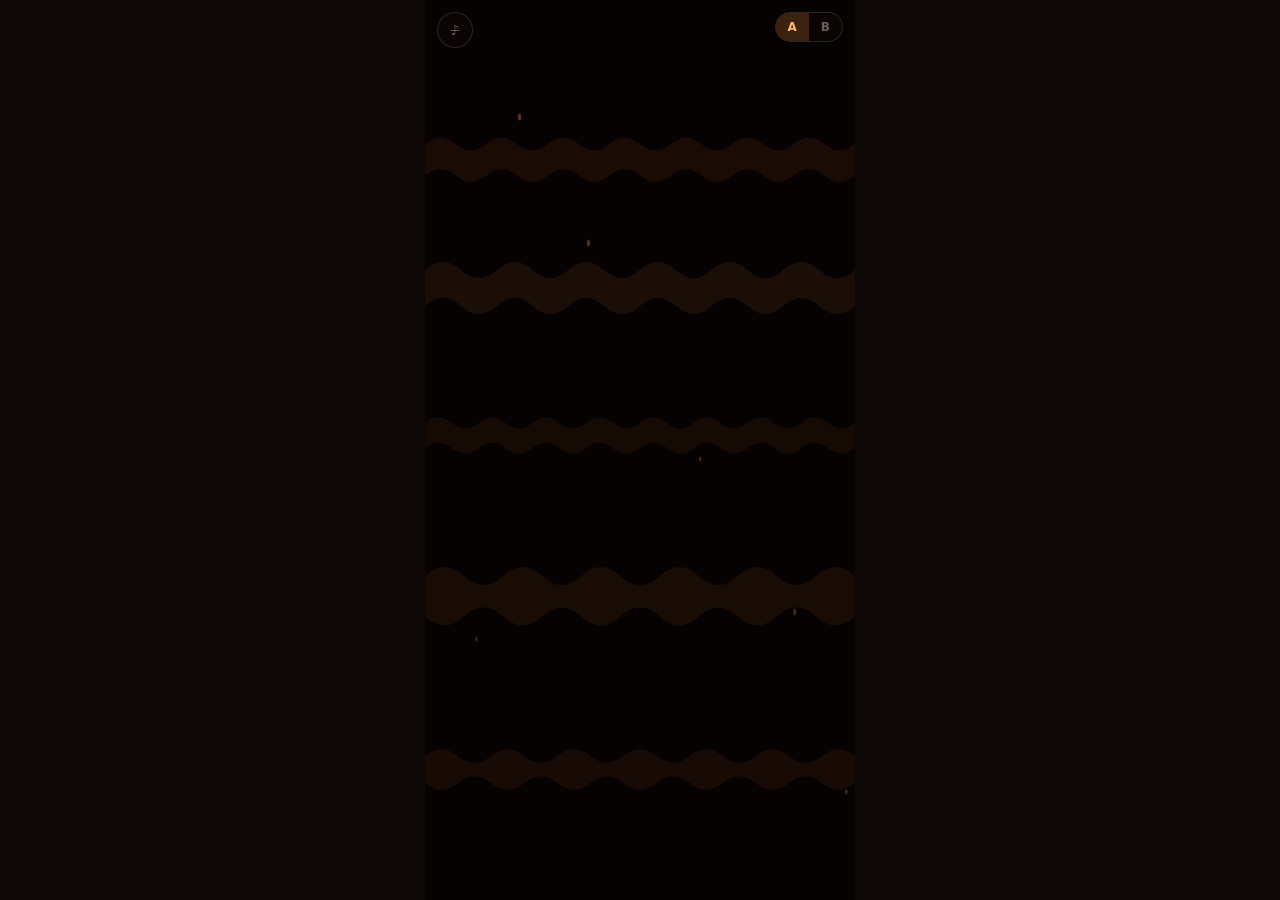
<file: index.html>
<!DOCTYPE html><html lang="en"><head><meta charSet="utf-8"/><meta name="viewport" content="width=device-width, initial-scale=1, viewport-fit=cover"/><link rel="stylesheet" href="./_next/static/css/ff2ee4024360e168.css" data-precedence="next"/><link rel="preload" as="script" fetchPriority="low" href="./_next/static/chunks/webpack-aefcfdc45265db7c.js"/><script src="./_next/static/chunks/fd9d1056-f34d2e789b461d77.js" async=""></script><script src="./_next/static/chunks/117-4b6a8fa4c4cf52b5.js" async=""></script><script src="./_next/static/chunks/main-app-395de5ab803d2a2a.js" async=""></script><script src="./_next/static/chunks/883-c687ce999b2c8454.js" async=""></script><script src="./_next/static/chunks/app/page-d9122d126df3ea77.js" async=""></script><meta name="theme-color" content="#0d0705"/><title>Café Vellara</title><meta name="description" content="The last warm room before Olympus."/><link rel="icon" href="data:image/svg+xml,%3Csvg xmlns=&#x27;http://www.w3.org/2000/svg&#x27; viewBox=&#x27;0 0 16 16&#x27;%3E%3Ccircle cx=&#x27;8&#x27; cy=&#x27;8&#x27; r=&#x27;6&#x27; fill=&#x27;%23ff9a3c&#x27;/%3E%3C/svg%3E"/><script src="./_next/static/chunks/polyfills-42372ed130431b0a.js" noModule=""></script></head><body class="bg-roast-deep text-cream antialiased"><main class="fixed inset-0 mx-auto w-full max-w-[430px] overflow-hidden"><div class="relative h-full w-full overflow-hidden"><div class="cv-scene relative h-full w-full select-none overflow-hidden bg-[#0d0705]" data-treatment="amber"><style>
.cv-scene { -webkit-tap-highlight-color: transparent; }

/* CRT memory — amber treatment only, opacity stays under 0.05 */
.cv-scanlines {
  background: repeating-linear-gradient(to bottom,
    rgba(255,183,102,0.05) 0px, rgba(255,183,102,0.05) 1px,
    rgba(0,0,0,0) 1px, rgba(0,0,0,0) 3px);
  mix-blend-mode: screen;
}

/* svg transform plumbing */
.cv-flame-a, .cv-flame-b, .cv-steam {
  transform-box: fill-box; transform-origin: 50% 100%;
}
.cv-halo, .cv-glint, .cv-seam {
  transform-box: fill-box; transform-origin: 50% 50%;
}

/* ── candle fire — three layered, phase-shifted motions ────────────── */
.cv-flame-a { animation: cv-flick-a 2.3s ease-in-out infinite; }
.cv-flame-b { animation: cv-flick-b 1.45s ease-in-out infinite; }
.cv-halo    { animation: cv-halo-k 2.9s ease-in-out infinite; }
@keyframes cv-flick-a {
  0%, 100% { transform: scale(1, 1); }
  13%      { transform: scale(0.98, 1.04); }
  23%      { transform: scale(1.02, 0.95) translateX(0.08px); }
  36%      { transform: scale(0.99, 1.02); }
  49%      { transform: scale(1.01, 0.96) translateX(-0.07px); }
  62%      { transform: scale(0.97, 1.05); }
  74%      { transform: scale(1.02, 0.96); }
  88%      { transform: scale(0.99, 1.01) translateX(0.05px); }
}
@keyframes cv-flick-b {
  0%, 100% { opacity: 0.95; }
  11% { opacity: 0.78; }
  27% { opacity: 1; }
  41% { opacity: 0.72; }
  58% { opacity: 0.94; }
  73% { opacity: 0.8; }
  86% { opacity: 1; }
}
@keyframes cv-halo-k {
  0%, 100% { opacity: 0.75; transform: scale(1); }
  19% { opacity: 0.58; transform: scale(0.96); }
  43% { opacity: 0.85; transform: scale(1.05); }
  61% { opacity: 0.6;  transform: scale(0.97); }
  82% { opacity: 0.8;  transform: scale(1.03); }
}

/* ── the storm outside the viewport ─────────────────────────────────── */
.cv-dust-a { animation: cv-dust-w 36s linear infinite; }
.cv-dust-b { animation: cv-dust-w 22s linear infinite; }
.cv-dust-c { animation: cv-dust-w 13s linear infinite; }
@keyframes cv-dust-w { to { transform: translateX(-24px); } }

/* settlement beacon — green, slow, 8 second cycle (Mars Trail canon) */
.cv-beacon { animation: cv-beacon-k 8s linear infinite; }
@keyframes cv-beacon-k {
  0%, 100% { opacity: 0; }
  1.5% { opacity: 1; }
  4.5% { opacity: 0.8; }
  7%   { opacity: 0; }
}

/* ── coffee apparatus steam — an occasional, unhurried puff ─────────── */
.cv-steam { animation: cv-steam-k 9s ease-out infinite; }
@keyframes cv-steam-k {
  0%  { opacity: 0;    transform: translateY(0) scale(0.5); }
  6%  { opacity: 0.55; }
  16% { opacity: 0.28; transform: translateY(-6px) scale(1.15); }
  26% { opacity: 0;    transform: translateY(-10px) scale(1.4); }
  100% { opacity: 0;   transform: translateY(-10px) scale(1.4); }
}

/* ── the music box's dull glint — rare, almost shy ──────────────────── */
.cv-glint { animation: cv-glint-k 7.5s ease-in-out infinite; }
@keyframes cv-glint-k {
  0%, 84%, 100% { opacity: 0;    transform: scale(0.4) rotate(0deg); }
  90%           { opacity: 0.55; transform: scale(1) rotate(18deg); }
  96%           { opacity: 0;    transform: scale(0.5) rotate(32deg); }
}

/* ── hotspot idle shimmer — a glint, not a button ───────────────────── */
.cv-shimmer {
  position: absolute; inset: 0; pointer-events: none; opacity: 0;
  border-radius: 9999px; mix-blend-mode: screen;
  background: radial-gradient(ellipse at 50% 50%,
    rgba(255,221,160,0.3) 0%, rgba(255,183,102,0.12) 45%, rgba(255,183,102,0) 70%);
  animation: cv-shimmer-k 6s ease-in-out infinite;
}
@keyframes cv-shimmer-k {
  0%, 80%, 100% { opacity: 0;    transform: scale(0.92); }
  87%           { opacity: 0.45; transform: scale(1); }
  93%           { opacity: 0.12; }
}

/* ── threshold: arrival through the airlock ─────────────────────────── */
.cv-dust-th-a { animation: cv-dust-th 30s linear infinite; }
.cv-dust-th-b { animation: cv-dust-th 17s linear infinite; }
@keyframes cv-dust-th { to { transform: translateX(-100px); } }

.cv-wind { animation: cv-wind-k 3.4s linear infinite; }
@keyframes cv-wind-k {
  0%   { transform: translateX(0); opacity: 0; }
  10%  { opacity: 0.25; }
  40%  { opacity: 0.12; }
  55%  { transform: translateX(150px); opacity: 0; }
  100% { transform: translateX(150px); opacity: 0; }
}

.cv-shake { animation: cv-shake-k 0.55s linear 2; }
@keyframes cv-shake-k {
  0%, 100% { transform: translate(0, 0); }
  20% { transform: translate(0.5%, -0.3%); }
  40% { transform: translate(-0.45%, 0.3%); }
  60% { transform: translate(0.35%, 0.2%); }
  80% { transform: translate(-0.3%, -0.15%); }
}

.cv-seam { transform: scaleY(0.02); opacity: 0; }
.cv-cycling .cv-seam { animation: cv-seam-k 1.9s cubic-bezier(0.2, 0.7, 0.25, 1) forwards; }
@keyframes cv-seam-k {
  0%  { transform: scaleY(0.02); opacity: 0; }
  14% { transform: scaleY(0.12); opacity: 0.65; }
  60% { transform: scaleY(1); opacity: 0.95; }
  100% { transform: scaleY(1); opacity: 1; }
}

.cv-warmflash {
  background: radial-gradient(circle at 6% 58%,
    rgba(255,183,102,0.5) 0%, rgba(255,154,60,0.16) 30%, rgba(255,154,60,0) 60%);
  animation: cv-warm-k 2.5s ease-out forwards;
}
@keyframes cv-warm-k { 0% { opacity: 0; } 30% { opacity: 1; } 100% { opacity: 0; } }

.cv-fadeveil { animation: cv-fadeveil-k 1s ease forwards; }
@keyframes cv-fadeveil-k { from { opacity: 1; } to { opacity: 0; } }

/* ── reduced motion: hold the room still, keep it legible ───────────── */
@media (prefers-reduced-motion: reduce) {
  .cv-flame-a, .cv-flame-b, .cv-halo,
  .cv-dust-a, .cv-dust-b, .cv-dust-c,
  .cv-dust-th-a, .cv-dust-th-b,
  .cv-steam, .cv-beacon, .cv-glint, .cv-wind, .cv-shake {
    animation: none !important;
  }
  .cv-steam { opacity: 0; }
  .cv-beacon { opacity: 0.6; }
  .cv-shimmer { animation: none !important; opacity: 0.12; transform: none; }
}
</style><div class="absolute inset-0" aria-hidden="true"><svg viewBox="0 0 100 100" preserveAspectRatio="none" class="absolute inset-0 h-full w-full" style="filter:drop-shadow(0 0 1.5px rgba(255,154,60,0.35))"><defs><linearGradient id="cv-sky" x1="0" y1="0" x2="0" y2="1"><stop offset="0%" stop-color="#1f0f07"></stop><stop offset="100%" stop-color="#120703"></stop></linearGradient><radialGradient id="cv-wallglow" cx="0.52" cy="0.62" r="0.8"><stop offset="0%" stop-color="#6b3517"></stop><stop offset="45%" stop-color="#3a1c0c"></stop><stop offset="100%" stop-color="#1a0d06"></stop></radialGradient><radialGradient id="cv-winspill"><stop offset="0%" stop-color="rgba(210,138,74,0.32)"></stop><stop offset="100%" stop-color="rgba(210,138,74,0)"></stop></radialGradient><radialGradient id="cv-halo"><stop offset="0%" stop-color="rgba(255,183,102,0.3)"></stop><stop offset="55%" stop-color="rgba(255,183,102,0.12)"></stop><stop offset="100%" stop-color="rgba(255,170,90,0)"></stop></radialGradient><radialGradient id="cv-beaconglow"><stop offset="0%" stop-color="rgba(93,255,138,0.7)"></stop><stop offset="100%" stop-color="rgba(93,255,138,0)"></stop></radialGradient><linearGradient id="cv-cone" x1="0" y1="0" x2="0" y2="1"><stop offset="0%" stop-color="rgba(255,196,128,0.16)"></stop><stop offset="100%" stop-color="rgba(255,196,128,0)"></stop></linearGradient><radialGradient id="cv-vignette"><stop offset="0%" stop-color="rgba(0,0,0,0)"></stop><stop offset="62%" stop-color="rgba(0,0,0,0)"></stop><stop offset="100%" stop-color="rgba(0,0,0,0.5)"></stop></radialGradient><clipPath id="cv-winclip"><rect x="13" y="10" width="24" height="22" rx="2"></rect></clipPath></defs><g stroke-linecap="round" stroke-linejoin="round"><g><rect x="0" y="0" width="100" height="100" fill="#0d0705"></rect><rect x="0" y="0" width="100" height="82" fill="#170d08"></rect><rect x="0" y="80" width="100" height="20" fill="#110905"></rect><g stroke="rgba(255,183,102,0.28)" stroke-width="0.21"><line x1="0" y1="82" x2="100" y2="82"></line><line x1="0" y1="86.5" x2="100" y2="86.5" opacity="0.6"></line><line x1="0" y1="92.5" x2="100" y2="92.5" opacity="0.4"></line></g></g><g><rect x="11" y="8" width="28" height="26" rx="3" fill="#180d07" stroke="#ffb766" stroke-width="0.35"></rect><g clip-path="url(#cv-winclip)"><rect x="13" y="10" width="24" height="22" fill="url(#cv-sky)"></rect><path d="M13,29.5 L16,27.4 L19.5,28.8 L23,26.8 L27,28.5 L30.5,27.2 L34,28.6 L37,27.7 L37,32 L13,32 Z" fill="#190a04"></path><g class="cv-beacon"><line x1="31.5" y1="27.6" x2="31.5" y2="26.1" stroke="rgba(255,183,102,0.5)" stroke-width="0.3"></line><circle cx="31.5" cy="25.9" r="2.4" fill="url(#cv-beaconglow)"></circle><circle cx="31.5" cy="25.9" r="0.55" fill="#6dffa0"></circle></g><g class="cv-dust-a"><path d="M13,14.5 q3.00,-1.6 6,0 t6,0 t6,0 t6,0 v3.4 q-3,1.6 -6,0 t-6,0 t-6,0 t-6,0 z" fill="rgba(255,154,60,0.18)"></path><path d="M37,14.5 q3.00,-1.6 6,0 t6,0 t6,0 t6,0 v3.4 q-3,1.6 -6,0 t-6,0 t-6,0 t-6,0 z" fill="rgba(255,154,60,0.18)"></path><circle cx="18" cy="13.4" r="0.3" fill="rgba(255,154,60,0.18)"></circle><circle cx="28" cy="16.2" r="0.22" fill="rgba(255,154,60,0.18)"></circle><circle cx="44" cy="14.8" r="0.26" fill="rgba(255,154,60,0.18)"></circle></g><g class="cv-dust-b"><path d="M13,19.5 q4.00,-2 8,0 t8,0 t8,0 v4 q-4,2 -8,0 t-8,0 t-8,0 z" fill="rgba(255,154,60,0.12)"></path><path d="M37,19.5 q4.00,-2 8,0 t8,0 t8,0 v4 q-4,2 -8,0 t-8,0 t-8,0 z" fill="rgba(255,154,60,0.12)"></path><circle cx="20" cy="18.6" r="0.3" fill="rgba(255,154,60,0.12)"></circle><circle cx="33" cy="22" r="0.24" fill="rgba(255,154,60,0.12)"></circle><circle cx="47" cy="20" r="0.3" fill="rgba(255,154,60,0.12)"></circle></g><g class="cv-dust-c"><path d="M13,25 q4.00,-2.4 8,0 t8,0 t8,0 v4.6 q-4,2.4 -8,0 t-8,0 t-8,0 z" fill="rgba(255,154,60,0.08)"></path><path d="M37,25 q4.00,-2.4 8,0 t8,0 t8,0 v4.6 q-4,2.4 -8,0 t-8,0 t-8,0 z" fill="rgba(255,154,60,0.08)"></path><circle cx="16" cy="24" r="0.34" fill="rgba(255,154,60,0.08)"></circle><circle cx="26" cy="27.5" r="0.28" fill="rgba(255,154,60,0.08)"></circle><circle cx="41" cy="25.5" r="0.32" fill="rgba(255,154,60,0.08)"></circle></g></g><line x1="25" y1="10" x2="25" y2="32" stroke="rgba(255,183,102,0.5)" stroke-width="0.35"></line><line x1="13" y1="21" x2="37" y2="21" stroke="rgba(255,183,102,0.5)" stroke-width="0.35"></line><rect x="13" y="10" width="24" height="22" rx="2" fill="none" stroke="#ffb766" stroke-width="0.35"></rect><g fill="none" stroke="rgba(255,183,102,0.28)" stroke-width="0.27999999999999997"><circle cx="12.2" cy="9.3" r="0.45"></circle><circle cx="37.8" cy="9.3" r="0.45"></circle><circle cx="12.2" cy="32.7" r="0.45"></circle><circle cx="37.8" cy="32.7" r="0.45"></circle></g></g><g><g><rect x="42.5" y="14" width="5" height="6.2" rx="0.4" fill="#180d07" stroke="rgba(255,183,102,0.5)" stroke-width="0.35"></rect><path d="M43.3,18.6 L44.5,17 L45.4,17.9 L46.4,16.4 L46.9,17.2" fill="none" stroke="rgba(255,183,102,0.28)" stroke-width="0.3"></path><circle cx="44" cy="15.6" r="0.3" fill="rgba(255,183,102,0.28)"></circle></g><g><rect x="53.5" y="15.5" width="4.6" height="5" rx="0.4" fill="#180d07" stroke="rgba(255,183,102,0.5)" stroke-width="0.35"></rect><ellipse cx="55.5" cy="18.3" rx="1.05" ry="0.65" fill="none" stroke="rgba(255,183,102,0.28)" stroke-width="0.28"></ellipse><circle cx="56.6" cy="17.9" r="0.34" fill="rgba(255,183,102,0.28)"></circle><line x1="55.1" y1="18.9" x2="55.1" y2="19.5" stroke="rgba(255,183,102,0.28)" stroke-width="0.22"></line><line x1="55.9" y1="18.9" x2="55.9" y2="19.5" stroke="rgba(255,183,102,0.28)" stroke-width="0.22"></line></g><line x1="50" y1="0" x2="50" y2="36" stroke="rgba(255,183,102,0.5)" stroke-width="0.35"></line><path d="M46.9,36 L53.1,36 L54.6,40.2 L45.4,40.2 Z" fill="#180d07" stroke="#ffb766" stroke-width="0.35"></path><circle class="cv-halo" cx="50" cy="41.4" r="4.2" fill="url(#cv-halo)" style="animation-duration:4.6s;animation-delay:-2.1s"></circle><circle cx="50" cy="41.2" r="0.85" fill="#ffcf99"></circle></g><g><rect x="60" y="27" width="30" height="1.6" rx="0.3" fill="#180d07" stroke="#ffb766" stroke-width="0.35"></rect><path d="M63.5,28.6 l0,2.8 l2.6,-2.8 Z" fill="#180d07"></path><path d="M86.5,28.6 l0,2.8 l-2.6,-2.8 Z" fill="#180d07"></path><rect x="61.6" y="22.6" width="1.35" height="4.4" rx="0.2" fill="#180d07" stroke="rgba(255,183,102,0.5)" stroke-width="0.27999999999999997"></rect><rect x="63.15" y="22.2" width="1.35" height="4.8" rx="0.2" fill="#180d07" stroke="rgba(255,183,102,0.5)" stroke-width="0.27999999999999997"></rect><rect x="64.9" y="22.9" width="1.25" height="4.2" rx="0.2" fill="#180d07" stroke="rgba(255,183,102,0.5)" stroke-width="0.27999999999999997" transform="rotate(11 65.5 27)"></rect><rect x="84" y="23.7" width="2.9" height="3.3" rx="0.9" fill="#180d07" stroke="rgba(255,183,102,0.5)" stroke-width="0.27999999999999997"></rect><rect x="84.6" y="23" width="1.7" height="0.9" rx="0.25" fill="#180d07" stroke="rgba(255,183,102,0.5)" stroke-width="0.27999999999999997"></rect><g><path d="M70.8,22.5 L79.4,22.5 L79.4,21.6 L70.8,22.1 Z" fill="#050201"></path><line x1="71.6" y1="22.15" x2="78.6" y2="21.85" stroke="#d8b06a" stroke-width="0.18" opacity="0.5"></line><rect x="70.5" y="22.5" width="9" height="4.5" rx="0.5" fill="#180d07" stroke="#ffb766" stroke-width="0.35"></rect><rect x="71.4" y="23.3" width="7.2" height="2.9" rx="0.3" fill="none" stroke="rgba(255,183,102,0.28)" stroke-width="0.22"></rect><circle cx="75" cy="25.1" r="0.32" fill="none" stroke="rgba(255,183,102,0.5)" stroke-width="0.2"></circle><path d="M77.8,22.6 l0.5,1.2 l-0.4,1" fill="none" stroke="rgba(255,183,102,0.28)" stroke-width="0.18"></path><g transform="rotate(-8 70.6 22.3)"><rect x="70.3" y="21" width="9.4" height="1.5" rx="0.4" fill="#180d07" stroke="#ffb766" stroke-width="0.35"></rect></g><line x1="79.5" y1="25" x2="80.9" y2="24.8" stroke="rgba(255,183,102,0.5)" stroke-width="0.35"></line><line x1="80.9" y1="24.8" x2="81.3" y2="25.9" stroke="rgba(255,183,102,0.5)" stroke-width="0.3"></line><circle cx="81.35" cy="26.05" r="0.32" fill="#180d07" stroke="rgba(255,183,102,0.5)" stroke-width="0.24499999999999997"></circle><g class="cv-glint"><path d="M74.8,20.7 L75.0,21.3 L75.6,21.5 L75.0,21.7 L74.8,22.3 L74.6,21.7 L74.0,21.5 L74.6,21.3 Z" fill="#d8b06a"></path></g></g></g><g><rect x="0.6" y="36" width="9.8" height="43.8" rx="1.4" fill="#180d07" stroke="#ffb766" stroke-width="0.35"></rect><rect x="1.7" y="37.2" width="7.6" height="41.4" rx="1" fill="#180d07" stroke="rgba(255,183,102,0.5)" stroke-width="0.315"></rect><rect x="5.25" y="38" width="0.5" height="39.8" fill="rgba(255,183,102,0.35)"></rect><circle cx="5.5" cy="46" r="2.3" fill="#140a05" stroke="#ffb766" stroke-width="0.35"></circle><circle cx="5.5" cy="46" r="1.55" fill="none" stroke="rgba(255,183,102,0.28)" stroke-width="0.27999999999999997"></circle><circle cx="5.5" cy="57.5" r="1.6" fill="none" stroke="#ffb766" stroke-width="0.35"></circle><g stroke="rgba(255,183,102,0.5)" stroke-width="0.27999999999999997"><line x1="5.5" y1="55.9" x2="5.5" y2="59.1"></line><line x1="3.9" y1="57.5" x2="7.1" y2="57.5"></line></g><rect x="11" y="51.6" width="2" height="3.6" rx="0.3" fill="#180d07" stroke="rgba(255,183,102,0.5)" stroke-width="0.27999999999999997"></rect><circle cx="12" cy="52.7" r="0.38" fill="#6dffa0" opacity="0.75"></circle><rect x="11.35" y="53.6" width="1.3" height="0.35" fill="rgba(255,183,102,0.28)"></rect><rect x="11.35" y="54.3" width="1.3" height="0.35" fill="rgba(255,183,102,0.28)"></rect></g><g><g opacity="1"><ellipse cx="80" cy="48.5" rx="5" ry="1.2" fill="#180d07" stroke="rgba(255,183,102,0.5)" stroke-width="0.27999999999999997"></ellipse><rect x="79.55" y="48.7" width="0.9" height="7.6" fill="#180d07"></rect><ellipse cx="80" cy="56.6" rx="2.3" ry="0.6" fill="#180d07"></ellipse><g><path d="M86.00,42.8 L85.10,42.8 L85.10,51.4 L86.00,51.4 Z" fill="#180d07" stroke="rgba(255,183,102,0.5)" stroke-width="0.24499999999999997"></path><path d="M85.80,50.4 L81.90,50.4 L81.90,51.4 L85.80,51.4 Z" fill="#180d07" stroke="rgba(255,183,102,0.5)" stroke-width="0.24499999999999997"></path><line x1="85.50" y1="51.4" x2="85.70" y2="58.4" stroke="rgba(255,183,102,0.5)" stroke-width="0.5"></line><line x1="82.30" y1="51.4" x2="81.90" y2="58.4" stroke="rgba(255,183,102,0.5)" stroke-width="0.5"></line><line x1="85.40" y1="55.6" x2="82.20" y2="55.9" stroke="rgba(255,183,102,0.5)" stroke-width="0.3"></line></g></g><ellipse cx="50" cy="47" rx="7" ry="1.6" fill="#180d07" stroke="#ffb766" stroke-width="0.35"></ellipse><rect x="49.45" y="47.4" width="1.1" height="9" fill="#180d07" stroke="rgba(255,183,102,0.5)" stroke-width="0.21"></rect><ellipse cx="50" cy="56.8" rx="3" ry="0.8" fill="#180d07" stroke="rgba(255,183,102,0.5)" stroke-width="0.21"></ellipse><rect x="52.2" y="45.4" width="1.5" height="1.3" rx="0.3" fill="#180d07" stroke="rgba(255,183,102,0.5)" stroke-width="0.27999999999999997"></rect><path d="M53.7,45.7 q0.9,0.25 0,0.75" fill="none" stroke="rgba(255,183,102,0.5)" stroke-width="0.24499999999999997"></path><g><path d="M41.50,42.8 L42.40,42.8 L42.40,51.4 L41.50,51.4 Z" fill="#180d07" stroke="rgba(255,183,102,0.5)" stroke-width="0.24499999999999997"></path><path d="M41.70,50.4 L45.60,50.4 L45.60,51.4 L41.70,51.4 Z" fill="#180d07" stroke="rgba(255,183,102,0.5)" stroke-width="0.24499999999999997"></path><line x1="42.00" y1="51.4" x2="41.80" y2="58.4" stroke="rgba(255,183,102,0.5)" stroke-width="0.5"></line><line x1="45.20" y1="51.4" x2="45.60" y2="58.4" stroke="rgba(255,183,102,0.5)" stroke-width="0.5"></line><line x1="42.10" y1="55.6" x2="45.30" y2="55.9" stroke="rgba(255,183,102,0.5)" stroke-width="0.3"></line></g><g><path d="M58.50,42.8 L57.60,42.8 L57.60,51.4 L58.50,51.4 Z" fill="#180d07" stroke="rgba(255,183,102,0.5)" stroke-width="0.24499999999999997"></path><path d="M58.30,50.4 L54.40,50.4 L54.40,51.4 L58.30,51.4 Z" fill="#180d07" stroke="rgba(255,183,102,0.5)" stroke-width="0.24499999999999997"></path><line x1="58.00" y1="51.4" x2="58.20" y2="58.4" stroke="rgba(255,183,102,0.5)" stroke-width="0.5"></line><line x1="54.80" y1="51.4" x2="54.40" y2="58.4" stroke="rgba(255,183,102,0.5)" stroke-width="0.5"></line><line x1="57.90" y1="55.6" x2="54.70" y2="55.9" stroke="rgba(255,183,102,0.5)" stroke-width="0.3"></line></g></g><g><rect x="6" y="63" width="88" height="17.5" rx="1" fill="#1a0f0a" stroke="#ffb766" stroke-width="0.35"></rect><line x1="20" y1="64.5" x2="20" y2="79.5" stroke="rgba(255,183,102,0.28)" stroke-width="0.24499999999999997"></line><line x1="32" y1="64.5" x2="32" y2="79.5" stroke="rgba(255,183,102,0.28)" stroke-width="0.24499999999999997"></line><line x1="44" y1="64.5" x2="44" y2="79.5" stroke="rgba(255,183,102,0.28)" stroke-width="0.24499999999999997"></line><line x1="56" y1="64.5" x2="56" y2="79.5" stroke="rgba(255,183,102,0.28)" stroke-width="0.24499999999999997"></line><line x1="68" y1="64.5" x2="68" y2="79.5" stroke="rgba(255,183,102,0.28)" stroke-width="0.24499999999999997"></line><line x1="80" y1="64.5" x2="80" y2="79.5" stroke="rgba(255,183,102,0.28)" stroke-width="0.24499999999999997"></line><rect x="5" y="60.5" width="90" height="2.8" rx="1.2" fill="#1d110b" stroke="#ffb766" stroke-width="0.35"></rect><line x1="6.2" y1="60.9" x2="93.8" y2="60.9" stroke="#f5e6d3" stroke-width="0.22" opacity="0.5"></line></g><g><rect x="15.5" y="56" width="13" height="4.6" rx="0.7" fill="#1a0f0a" stroke="#ffb766" stroke-width="0.35"></rect><rect x="17" y="46.5" width="6" height="9.8" rx="1.1" fill="#1a0f0a" stroke="#ffb766" stroke-width="0.35"></rect><ellipse cx="20" cy="46.6" rx="3" ry="1.5" fill="#1a0f0a" stroke="#ffb766" stroke-width="0.35"></ellipse><circle cx="20" cy="44.9" r="0.5" fill="none" stroke="rgba(255,183,102,0.5)" stroke-width="0.27999999999999997"></circle><circle cx="20" cy="50.4" r="1.35" fill="none" stroke="rgba(255,183,102,0.5)" stroke-width="0.315"></circle><line x1="20" y1="50.4" x2="20.8" y2="49.7" stroke="#f5e6d3" stroke-width="0.22"></line><line x1="17.2" y1="47.6" x2="15.1" y2="44.9" stroke="rgba(255,183,102,0.5)" stroke-width="0.45"></line><circle cx="15" cy="44.7" r="0.55" fill="#1a0f0a" stroke="rgba(255,183,102,0.5)" stroke-width="0.27999999999999997"></circle><path d="M23,48.3 L26.4,48.3 L26.4,52.2" fill="none" stroke="#ffb766" stroke-width="0.9"></path><path d="M25.9,52.2 L26.9,52.2 L26.65,53.4 L26.15,53.4 Z" fill="#1a0f0a" stroke="rgba(255,183,102,0.5)" stroke-width="0.21"></path><path d="M25.5,58.6 L27.4,58.6 L27.1,60.5 L25.8,60.5 Z" fill="#1a0f0a" stroke="#ffb766" stroke-width="0.315"></path><path d="M27.4,58.9 q1,0.3 0,1" fill="none" stroke="rgba(255,183,102,0.5)" stroke-width="0.27999999999999997"></path><g fill="rgba(245,230,211,0.4)"><ellipse class="cv-steam" cx="26.5" cy="57.6" rx="0.75" ry="1.05"></ellipse><ellipse class="cv-steam" cx="26" cy="57.9" rx="0.6" ry="0.9" style="animation-delay:1.1s"></ellipse><ellipse class="cv-steam" cx="27" cy="57.9" rx="0.55" ry="0.85" style="animation-delay:2.2s"></ellipse><ellipse class="cv-steam" cx="20" cy="43.9" rx="0.6" ry="0.85" style="animation-delay:4.6s"></ellipse></g></g><g><ellipse cx="46" cy="60.6" rx="1.75" ry="0.5" fill="#1a0f0a" stroke="rgba(255,183,102,0.5)" stroke-width="0.27999999999999997"></ellipse><rect x="45.05" y="55.5" width="1.9" height="5" rx="0.35" fill="#241307" stroke="#ffb766" stroke-width="0.35"></rect><path d="M45.05,56.20 q-0.35,1.1 0.05,2" fill="none" stroke="rgba(255,183,102,0.28)" stroke-width="0.24499999999999997"></path><line x1="46" y1="55.5" x2="46" y2="55.05" stroke="rgba(255,183,102,0.5)" stroke-width="0.22"></line><circle class="cv-halo" cx="46" cy="53.85" r="3.1" fill="url(#cv-halo)" style="animation-duration:2.9s;animation-delay:0s"></circle><g class="cv-flame-a" style="animation-duration:2.3s;animation-delay:0s"><path d="M46,52.45 Q46.95,54.08 46,54.95 Q45.05,54.08 46,52.45 Z" fill="rgba(255,183,102,0.6)"></path><g class="cv-flame-b" style="animation-duration:1.45s;animation-delay:0s"><path d="M46,53.35 Q46.55,54.29 46,54.80 Q45.45,54.29 46,53.35 Z" fill="#ffcf99"></path><ellipse cx="46" cy="54.45" rx="0.22" ry="0.4" fill="#f5e6d3"></ellipse></g></g></g><g><ellipse cx="52.5" cy="60.6" rx="1.75" ry="0.5" fill="#1a0f0a" stroke="rgba(255,183,102,0.5)" stroke-width="0.27999999999999997"></ellipse><rect x="51.55" y="57.1" width="1.9" height="3.4" rx="0.35" fill="#241307" stroke="#ffb766" stroke-width="0.35"></rect><path d="M51.55,57.80 q-0.35,1.1 0.05,2" fill="none" stroke="rgba(255,183,102,0.28)" stroke-width="0.24499999999999997"></path><line x1="52.5" y1="57.1" x2="52.5" y2="56.65" stroke="rgba(255,183,102,0.5)" stroke-width="0.22"></line><circle class="cv-halo" cx="52.5" cy="55.45" r="3.1" fill="url(#cv-halo)" style="animation-duration:2.3s;animation-delay:-0.7s"></circle><g class="cv-flame-a" style="animation-duration:1.8s;animation-delay:-0.7s"><path d="M52.5,54.05 Q53.45,55.68 52.5,56.55 Q51.55,55.68 52.5,54.05 Z" fill="rgba(255,183,102,0.6)"></path><g class="cv-flame-b" style="animation-duration:1.15s;animation-delay:-0.7s"><path d="M52.5,54.95 Q53.05,55.89 52.5,56.40 Q51.95,55.89 52.5,54.95 Z" fill="#ffcf99"></path><ellipse cx="52.5" cy="56.050000000000004" rx="0.22" ry="0.4" fill="#f5e6d3"></ellipse></g></g></g><g><ellipse cx="58.5" cy="60.6" rx="1.75" ry="0.5" fill="#1a0f0a" stroke="rgba(255,183,102,0.5)" stroke-width="0.27999999999999997"></ellipse><rect x="57.55" y="56.3" width="1.9" height="4.2" rx="0.35" fill="#241307" stroke="#ffb766" stroke-width="0.35"></rect><path d="M57.55,57.00 q-0.35,1.1 0.05,2" fill="none" stroke="rgba(255,183,102,0.28)" stroke-width="0.24499999999999997"></path><line x1="58.5" y1="56.3" x2="58.5" y2="55.849999999999994" stroke="rgba(255,183,102,0.5)" stroke-width="0.22"></line><circle class="cv-halo" cx="58.5" cy="54.65" r="3.1" fill="url(#cv-halo)" style="animation-duration:3.4s;animation-delay:-1.35s"></circle><g class="cv-flame-a" style="animation-duration:2.7s;animation-delay:-1.35s"><path d="M58.5,53.25 Q59.45,54.88 58.5,55.75 Q57.55,54.88 58.5,53.25 Z" fill="rgba(255,183,102,0.6)"></path><g class="cv-flame-b" style="animation-duration:1.7s;animation-delay:-1.35s"><path d="M58.5,54.15 Q59.05,55.09 58.5,55.60 Q57.95,55.09 58.5,54.15 Z" fill="#ffcf99"></path><ellipse cx="58.5" cy="55.25" rx="0.22" ry="0.4" fill="#f5e6d3"></ellipse></g></g></g><g><ellipse cx="31" cy="83.6" rx="4.6" ry="1.25" fill="#120a06" stroke="#ffb766" stroke-width="0.35"></ellipse><line x1="27.9" y1="84.6" x2="26.4" y2="97.5" stroke="rgba(255,183,102,0.5)" stroke-width="0.7"></line><line x1="34.1" y1="84.6" x2="35.6" y2="97.5" stroke="rgba(255,183,102,0.5)" stroke-width="0.7"></line><line x1="31" y1="84.8" x2="31" y2="97.5" stroke="rgba(255,183,102,0.5)" stroke-width="0.6"></line><line x1="27.2" y1="91.5" x2="34.8" y2="91.5" stroke="rgba(255,183,102,0.5)" stroke-width="0.35"></line></g><g><ellipse cx="67" cy="83.6" rx="4.6" ry="1.25" fill="#120a06" stroke="#ffb766" stroke-width="0.35"></ellipse><line x1="63.9" y1="84.6" x2="62.4" y2="97.5" stroke="rgba(255,183,102,0.5)" stroke-width="0.7"></line><line x1="70.1" y1="84.6" x2="71.6" y2="97.5" stroke="rgba(255,183,102,0.5)" stroke-width="0.7"></line><line x1="67" y1="84.8" x2="67" y2="97.5" stroke="rgba(255,183,102,0.5)" stroke-width="0.6"></line><line x1="63.2" y1="91.5" x2="70.8" y2="91.5" stroke="rgba(255,183,102,0.5)" stroke-width="0.35"></line></g><text x="50" y="4.2" text-anchor="middle" font-family="ui-monospace, SFMono-Regular, Menlo, Consolas, monospace" font-size="2.1" letter-spacing="0.6" fill="rgba(255,183,102,0.28)">· CAFÉ VELLARA · AIRLOCK SECURE · ATMOS NOMINAL ·</text><rect x="0" y="0" width="100" height="100" fill="url(#cv-vignette)" pointer-events="none"></rect></g></svg><div class="cv-scanlines pointer-events-none absolute inset-0"></div></div><div class="absolute inset-0 z-20 "><svg viewBox="0 0 100 100" preserveAspectRatio="none" class="absolute inset-0 h-full w-full" aria-hidden="true"><defs><radialGradient id="cv-th-hole"><stop offset="0%" stop-color="#000"></stop><stop offset="74%" stop-color="#000"></stop><stop offset="100%" stop-color="#fff"></stop></radialGradient><mask id="cv-th-mask"><rect x="-10" y="-10" width="120" height="120" fill="#fff"></rect><circle cx="6" cy="58" r="0" fill="url(#cv-th-hole)"><animate attributeName="r" from="0" to="125" dur="2.4s" begin="indefinite" fill="freeze" calcMode="spline" keyTimes="0;1" keySplines="0.3 0.1 0.25 1"></animate></circle></mask></defs><rect x="0" y="0" width="100" height="100" fill="#050201" mask="url(#cv-th-mask)"></rect><g style="opacity:1;transition:opacity 900ms ease"><g class="cv-dust-th-a"><path d="M0,16 q3.57,-1.4 7.142857142857143,0 t7.142857142857143,0 t7.142857142857143,0 t7.142857142857143,0 t7.142857142857143,0 t7.142857142857143,0 t7.142857142857143,0 t7.142857142857143,0 t7.142857142857143,0 t7.142857142857143,0 t7.142857142857143,0 t7.142857142857143,0 t7.142857142857143,0 t7.142857142857143,0 v3.5 q-3.5714285714285716,1.4 -7.142857142857143,0 t-7.142857142857143,0 t-7.142857142857143,0 t-7.142857142857143,0 t-7.142857142857143,0 t-7.142857142857143,0 t-7.142857142857143,0 t-7.142857142857143,0 t-7.142857142857143,0 t-7.142857142857143,0 t-7.142857142857143,0 t-7.142857142857143,0 t-7.142857142857143,0 t-7.142857142857143,0 z" fill="rgba(110,52,22,0.2)"></path><path d="M100,16 q3.57,-1.4 7.142857142857143,0 t7.142857142857143,0 t7.142857142857143,0 t7.142857142857143,0 t7.142857142857143,0 t7.142857142857143,0 t7.142857142857143,0 t7.142857142857143,0 t7.142857142857143,0 t7.142857142857143,0 t7.142857142857143,0 t7.142857142857143,0 t7.142857142857143,0 t7.142857142857143,0 v3.5 q-3.5714285714285716,1.4 -7.142857142857143,0 t-7.142857142857143,0 t-7.142857142857143,0 t-7.142857142857143,0 t-7.142857142857143,0 t-7.142857142857143,0 t-7.142857142857143,0 t-7.142857142857143,0 t-7.142857142857143,0 t-7.142857142857143,0 t-7.142857142857143,0 t-7.142857142857143,0 t-7.142857142857143,0 t-7.142857142857143,0 z" fill="rgba(110,52,22,0.2)"></path><path d="M0,47 q3.13,-1.2 6.25,0 t6.25,0 t6.25,0 t6.25,0 t6.25,0 t6.25,0 t6.25,0 t6.25,0 t6.25,0 t6.25,0 t6.25,0 t6.25,0 t6.25,0 t6.25,0 t6.25,0 t6.25,0 v2.8 q-3.125,1.2 -6.25,0 t-6.25,0 t-6.25,0 t-6.25,0 t-6.25,0 t-6.25,0 t-6.25,0 t-6.25,0 t-6.25,0 t-6.25,0 t-6.25,0 t-6.25,0 t-6.25,0 t-6.25,0 t-6.25,0 t-6.25,0 z" fill="rgba(110,52,22,0.16)"></path><path d="M100,47 q3.13,-1.2 6.25,0 t6.25,0 t6.25,0 t6.25,0 t6.25,0 t6.25,0 t6.25,0 t6.25,0 t6.25,0 t6.25,0 t6.25,0 t6.25,0 t6.25,0 t6.25,0 t6.25,0 t6.25,0 v2.8 q-3.125,1.2 -6.25,0 t-6.25,0 t-6.25,0 t-6.25,0 t-6.25,0 t-6.25,0 t-6.25,0 t-6.25,0 t-6.25,0 t-6.25,0 t-6.25,0 t-6.25,0 t-6.25,0 t-6.25,0 t-6.25,0 t-6.25,0 z" fill="rgba(110,52,22,0.16)"></path><path d="M0,84 q3.85,-1.5 7.6923076923076925,0 t7.6923076923076925,0 t7.6923076923076925,0 t7.6923076923076925,0 t7.6923076923076925,0 t7.6923076923076925,0 t7.6923076923076925,0 t7.6923076923076925,0 t7.6923076923076925,0 t7.6923076923076925,0 t7.6923076923076925,0 t7.6923076923076925,0 t7.6923076923076925,0 v3 q-3.8461538461538463,1.5 -7.6923076923076925,0 t-7.6923076923076925,0 t-7.6923076923076925,0 t-7.6923076923076925,0 t-7.6923076923076925,0 t-7.6923076923076925,0 t-7.6923076923076925,0 t-7.6923076923076925,0 t-7.6923076923076925,0 t-7.6923076923076925,0 t-7.6923076923076925,0 t-7.6923076923076925,0 t-7.6923076923076925,0 z" fill="rgba(110,52,22,0.18)"></path><path d="M100,84 q3.85,-1.5 7.6923076923076925,0 t7.6923076923076925,0 t7.6923076923076925,0 t7.6923076923076925,0 t7.6923076923076925,0 t7.6923076923076925,0 t7.6923076923076925,0 t7.6923076923076925,0 t7.6923076923076925,0 t7.6923076923076925,0 t7.6923076923076925,0 t7.6923076923076925,0 t7.6923076923076925,0 v3 q-3.8461538461538463,1.5 -7.6923076923076925,0 t-7.6923076923076925,0 t-7.6923076923076925,0 t-7.6923076923076925,0 t-7.6923076923076925,0 t-7.6923076923076925,0 t-7.6923076923076925,0 t-7.6923076923076925,0 t-7.6923076923076925,0 t-7.6923076923076925,0 t-7.6923076923076925,0 t-7.6923076923076925,0 t-7.6923076923076925,0 z" fill="rgba(110,52,22,0.18)"></path><circle cx="22" cy="13" r="0.4" fill="rgba(190,110,55,0.45)"></circle><circle cx="64" cy="51" r="0.3" fill="rgba(190,110,55,0.35)"></circle><circle cx="131" cy="20" r="0.35" fill="rgba(190,110,55,0.4)"></circle><circle cx="98" cy="88" r="0.3" fill="rgba(190,110,55,0.35)"></circle></g><g class="cv-dust-th-b"><path d="M0,30 q4.17,-1.8 8.333333333333334,0 t8.333333333333334,0 t8.333333333333334,0 t8.333333333333334,0 t8.333333333333334,0 t8.333333333333334,0 t8.333333333333334,0 t8.333333333333334,0 t8.333333333333334,0 t8.333333333333334,0 t8.333333333333334,0 t8.333333333333334,0 v4 q-4.166666666666667,1.8 -8.333333333333334,0 t-8.333333333333334,0 t-8.333333333333334,0 t-8.333333333333334,0 t-8.333333333333334,0 t-8.333333333333334,0 t-8.333333333333334,0 t-8.333333333333334,0 t-8.333333333333334,0 t-8.333333333333334,0 t-8.333333333333334,0 t-8.333333333333334,0 z" fill="rgba(140,74,34,0.16)"></path><path d="M100,30 q4.17,-1.8 8.333333333333334,0 t8.333333333333334,0 t8.333333333333334,0 t8.333333333333334,0 t8.333333333333334,0 t8.333333333333334,0 t8.333333333333334,0 t8.333333333333334,0 t8.333333333333334,0 t8.333333333333334,0 t8.333333333333334,0 t8.333333333333334,0 v4 q-4.166666666666667,1.8 -8.333333333333334,0 t-8.333333333333334,0 t-8.333333333333334,0 t-8.333333333333334,0 t-8.333333333333334,0 t-8.333333333333334,0 t-8.333333333333334,0 t-8.333333333333334,0 t-8.333333333333334,0 t-8.333333333333334,0 t-8.333333333333334,0 t-8.333333333333334,0 z" fill="rgba(140,74,34,0.16)"></path><path d="M0,64 q4.55,-2 9.090909090909092,0 t9.090909090909092,0 t9.090909090909092,0 t9.090909090909092,0 t9.090909090909092,0 t9.090909090909092,0 t9.090909090909092,0 t9.090909090909092,0 t9.090909090909092,0 t9.090909090909092,0 t9.090909090909092,0 v4.5 q-4.545454545454546,2 -9.090909090909092,0 t-9.090909090909092,0 t-9.090909090909092,0 t-9.090909090909092,0 t-9.090909090909092,0 t-9.090909090909092,0 t-9.090909090909092,0 t-9.090909090909092,0 t-9.090909090909092,0 t-9.090909090909092,0 t-9.090909090909092,0 z" fill="rgba(140,74,34,0.14)"></path><path d="M100,64 q4.55,-2 9.090909090909092,0 t9.090909090909092,0 t9.090909090909092,0 t9.090909090909092,0 t9.090909090909092,0 t9.090909090909092,0 t9.090909090909092,0 t9.090909090909092,0 t9.090909090909092,0 t9.090909090909092,0 t9.090909090909092,0 v4.5 q-4.545454545454546,2 -9.090909090909092,0 t-9.090909090909092,0 t-9.090909090909092,0 t-9.090909090909092,0 t-9.090909090909092,0 t-9.090909090909092,0 t-9.090909090909092,0 t-9.090909090909092,0 t-9.090909090909092,0 t-9.090909090909092,0 t-9.090909090909092,0 z" fill="rgba(140,74,34,0.14)"></path><circle cx="38" cy="27" r="0.4" fill="rgba(190,110,55,0.4)"></circle><circle cx="86" cy="68" r="0.35" fill="rgba(190,110,55,0.35)"></circle><circle cx="150" cy="33" r="0.4" fill="rgba(190,110,55,0.4)"></circle><circle cx="12" cy="71" r="0.3" fill="rgba(190,110,55,0.3)"></circle></g><line class="cv-wind" x1="-45" y1="34" x2="-12" y2="35" stroke="rgba(201,138,79,0.5)" stroke-width="0.28"></line><line class="cv-wind" x1="-50" y1="72" x2="-20" y2="72.6" stroke="rgba(201,138,79,0.4)" stroke-width="0.24" style="animation-delay:1.6s"></line></g></svg><button type="button" aria-label="Skip arrival" class="absolute bottom-3 right-3 rounded-full border border-[#ffb766]/25 bg-[#1a0f0a]/70 px-3 py-1.5 text-xs tracking-[0.2em] text-[#f5e6d3]/75 transition-opacity duration-500 pointer-events-none opacity-0">skip</button></div></div><div role="group" aria-label="Visual treatment" class="absolute right-3 top-3 z-50 flex overflow-hidden rounded-full border border-cream/15 bg-roast-deep/70 backdrop-blur-sm"><button type="button" title="Treatment A — amber" aria-pressed="true" class="px-3 py-1.5 text-xs font-semibold transition-colors bg-candle/20 text-candle-light">A</button><button type="button" title="Treatment B — silhouette" aria-pressed="false" class="px-3 py-1.5 text-xs font-semibold transition-colors text-cream/40 hover:text-cream/70">B</button></div><button type="button" aria-pressed="false" aria-label="Turn room sound on" title="Room tone: off" class="absolute left-3 top-3 z-50 grid h-9 w-9 place-items-center rounded-full border border-cream/15 bg-roast-deep/70 text-sm backdrop-blur-sm transition-colors text-cream/35 line-through">♪</button></div></main><script src="./_next/static/chunks/webpack-aefcfdc45265db7c.js" async=""></script><script>(self.__next_f=self.__next_f||[]).push([0]);self.__next_f.push([2,null])</script><script>self.__next_f.push([1,"1:HL[\"./_next/static/css/ff2ee4024360e168.css\",\"style\"]\n"])</script><script>self.__next_f.push([1,"2:I[2846,[],\"\"]\n4:I[9107,[],\"ClientPageRoot\"]\n5:I[8688,[\"883\",\"static/chunks/883-c687ce999b2c8454.js\",\"931\",\"static/chunks/app/page-d9122d126df3ea77.js\"],\"default\",1]\n6:I[4707,[],\"\"]\n7:I[6423,[],\"\"]\n9:I[1060,[],\"\"]\na:[]\n"])</script><script>self.__next_f.push([1,"0:[\"$\",\"$L2\",null,{\"buildId\":\"gDT1krKGFdUKAfUM3J_Yr\",\"assetPrefix\":\".\",\"urlParts\":[\"\",\"\"],\"initialTree\":[\"\",{\"children\":[\"__PAGE__\",{}]},\"$undefined\",\"$undefined\",true],\"initialSeedData\":[\"\",{\"children\":[\"__PAGE__\",{},[[\"$L3\",[\"$\",\"$L4\",null,{\"props\":{\"params\":{},\"searchParams\":{}},\"Component\":\"$5\"}],null],null],null]},[[[[\"$\",\"link\",\"0\",{\"rel\":\"stylesheet\",\"href\":\"./_next/static/css/ff2ee4024360e168.css\",\"precedence\":\"next\",\"crossOrigin\":\"$undefined\"}]],[\"$\",\"html\",null,{\"lang\":\"en\",\"children\":[\"$\",\"body\",null,{\"className\":\"bg-roast-deep text-cream antialiased\",\"children\":[\"$\",\"$L6\",null,{\"parallelRouterKey\":\"children\",\"segmentPath\":[\"children\"],\"error\":\"$undefined\",\"errorStyles\":\"$undefined\",\"errorScripts\":\"$undefined\",\"template\":[\"$\",\"$L7\",null,{}],\"templateStyles\":\"$undefined\",\"templateScripts\":\"$undefined\",\"notFound\":[[\"$\",\"title\",null,{\"children\":\"404: This page could not be found.\"}],[\"$\",\"div\",null,{\"style\":{\"fontFamily\":\"system-ui,\\\"Segoe UI\\\",Roboto,Helvetica,Arial,sans-serif,\\\"Apple Color Emoji\\\",\\\"Segoe UI Emoji\\\"\",\"height\":\"100vh\",\"textAlign\":\"center\",\"display\":\"flex\",\"flexDirection\":\"column\",\"alignItems\":\"center\",\"justifyContent\":\"center\"},\"children\":[\"$\",\"div\",null,{\"children\":[[\"$\",\"style\",null,{\"dangerouslySetInnerHTML\":{\"__html\":\"body{color:#000;background:#fff;margin:0}.next-error-h1{border-right:1px solid rgba(0,0,0,.3)}@media (prefers-color-scheme:dark){body{color:#fff;background:#000}.next-error-h1{border-right:1px solid rgba(255,255,255,.3)}}\"}}],[\"$\",\"h1\",null,{\"className\":\"next-error-h1\",\"style\":{\"display\":\"inline-block\",\"margin\":\"0 20px 0 0\",\"padding\":\"0 23px 0 0\",\"fontSize\":24,\"fontWeight\":500,\"verticalAlign\":\"top\",\"lineHeight\":\"49px\"},\"children\":\"404\"}],[\"$\",\"div\",null,{\"style\":{\"display\":\"inline-block\"},\"children\":[\"$\",\"h2\",null,{\"style\":{\"fontSize\":14,\"fontWeight\":400,\"lineHeight\":\"49px\",\"margin\":0},\"children\":\"This page could not be found.\"}]}]]}]}]],\"notFoundStyles\":[]}]}]}]],null],null],\"couldBeIntercepted\":false,\"initialHead\":[null,\"$L8\"],\"globalErrorComponent\":\"$9\",\"missingSlots\":\"$Wa\"}]\n"])</script><script>self.__next_f.push([1,"8:[[\"$\",\"meta\",\"0\",{\"name\":\"viewport\",\"content\":\"width=device-width, initial-scale=1, viewport-fit=cover\"}],[\"$\",\"meta\",\"1\",{\"name\":\"theme-color\",\"content\":\"#0d0705\"}],[\"$\",\"meta\",\"2\",{\"charSet\":\"utf-8\"}],[\"$\",\"title\",\"3\",{\"children\":\"Café Vellara\"}],[\"$\",\"meta\",\"4\",{\"name\":\"description\",\"content\":\"The last warm room before Olympus.\"}],[\"$\",\"link\",\"5\",{\"rel\":\"icon\",\"href\":\"data:image/svg+xml,%3Csvg xmlns='http://www.w3.org/2000/svg' viewBox='0 0 16 16'%3E%3Ccircle cx='8' cy='8' r='6' fill='%23ff9a3c'/%3E%3C/svg%3E\"}]]\n3:null\n"])</script></body></html>
</file>
<file: _next/static/css/ff2ee4024360e168.css>
*,:after,:before{--tw-border-spacing-x:0;--tw-border-spacing-y:0;--tw-translate-x:0;--tw-translate-y:0;--tw-rotate:0;--tw-skew-x:0;--tw-skew-y:0;--tw-scale-x:1;--tw-scale-y:1;--tw-pan-x: ;--tw-pan-y: ;--tw-pinch-zoom: ;--tw-scroll-snap-strictness:proximity;--tw-gradient-from-position: ;--tw-gradient-via-position: ;--tw-gradient-to-position: ;--tw-ordinal: ;--tw-slashed-zero: ;--tw-numeric-figure: ;--tw-numeric-spacing: ;--tw-numeric-fraction: ;--tw-ring-inset: ;--tw-ring-offset-width:0px;--tw-ring-offset-color:#fff;--tw-ring-color:rgba(59,130,246,.5);--tw-ring-offset-shadow:0 0 #0000;--tw-ring-shadow:0 0 #0000;--tw-shadow:0 0 #0000;--tw-shadow-colored:0 0 #0000;--tw-blur: ;--tw-brightness: ;--tw-contrast: ;--tw-grayscale: ;--tw-hue-rotate: ;--tw-invert: ;--tw-saturate: ;--tw-sepia: ;--tw-drop-shadow: ;--tw-backdrop-blur: ;--tw-backdrop-brightness: ;--tw-backdrop-contrast: ;--tw-backdrop-grayscale: ;--tw-backdrop-hue-rotate: ;--tw-backdrop-invert: ;--tw-backdrop-opacity: ;--tw-backdrop-saturate: ;--tw-backdrop-sepia: ;--tw-contain-size: ;--tw-contain-layout: ;--tw-contain-paint: ;--tw-contain-style: }::backdrop{--tw-border-spacing-x:0;--tw-border-spacing-y:0;--tw-translate-x:0;--tw-translate-y:0;--tw-rotate:0;--tw-skew-x:0;--tw-skew-y:0;--tw-scale-x:1;--tw-scale-y:1;--tw-pan-x: ;--tw-pan-y: ;--tw-pinch-zoom: ;--tw-scroll-snap-strictness:proximity;--tw-gradient-from-position: ;--tw-gradient-via-position: ;--tw-gradient-to-position: ;--tw-ordinal: ;--tw-slashed-zero: ;--tw-numeric-figure: ;--tw-numeric-spacing: ;--tw-numeric-fraction: ;--tw-ring-inset: ;--tw-ring-offset-width:0px;--tw-ring-offset-color:#fff;--tw-ring-color:rgba(59,130,246,.5);--tw-ring-offset-shadow:0 0 #0000;--tw-ring-shadow:0 0 #0000;--tw-shadow:0 0 #0000;--tw-shadow-colored:0 0 #0000;--tw-blur: ;--tw-brightness: ;--tw-contrast: ;--tw-grayscale: ;--tw-hue-rotate: ;--tw-invert: ;--tw-saturate: ;--tw-sepia: ;--tw-drop-shadow: ;--tw-backdrop-blur: ;--tw-backdrop-brightness: ;--tw-backdrop-contrast: ;--tw-backdrop-grayscale: ;--tw-backdrop-hue-rotate: ;--tw-backdrop-invert: ;--tw-backdrop-opacity: ;--tw-backdrop-saturate: ;--tw-backdrop-sepia: ;--tw-contain-size: ;--tw-contain-layout: ;--tw-contain-paint: ;--tw-contain-style: }/*
! tailwindcss v3.4.19 | MIT License | https://tailwindcss.com
*/*,:after,:before{box-sizing:border-box;border:0 solid #e5e7eb}:after,:before{--tw-content:""}:host,html{line-height:1.5;-webkit-text-size-adjust:100%;-moz-tab-size:4;-o-tab-size:4;tab-size:4;font-family:ui-sans-serif,system-ui,sans-serif,Apple Color Emoji,Segoe UI Emoji,Segoe UI Symbol,Noto Color Emoji;font-feature-settings:normal;font-variation-settings:normal;-webkit-tap-highlight-color:transparent}body{margin:0;line-height:inherit}hr{height:0;color:inherit;border-top-width:1px}abbr:where([title]){-webkit-text-decoration:underline dotted;text-decoration:underline dotted}h1,h2,h3,h4,h5,h6{font-size:inherit;font-weight:inherit}a{color:inherit;text-decoration:inherit}b,strong{font-weight:bolder}code,kbd,pre,samp{font-family:ui-monospace,SFMono-Regular,Menlo,Monaco,Consolas,Liberation Mono,Courier New,monospace;font-feature-settings:normal;font-variation-settings:normal;font-size:1em}small{font-size:80%}sub,sup{font-size:75%;line-height:0;position:relative;vertical-align:baseline}sub{bottom:-.25em}sup{top:-.5em}table{text-indent:0;border-color:inherit;border-collapse:collapse}button,input,optgroup,select,textarea{font-family:inherit;font-feature-settings:inherit;font-variation-settings:inherit;font-size:100%;font-weight:inherit;line-height:inherit;letter-spacing:inherit;color:inherit;margin:0;padding:0}button,select{text-transform:none}button,input:where([type=button]),input:where([type=reset]),input:where([type=submit]){-webkit-appearance:button;background-color:transparent;background-image:none}:-moz-focusring{outline:auto}:-moz-ui-invalid{box-shadow:none}progress{vertical-align:baseline}::-webkit-inner-spin-button,::-webkit-outer-spin-button{height:auto}[type=search]{-webkit-appearance:textfield;outline-offset:-2px}::-webkit-search-decoration{-webkit-appearance:none}::-webkit-file-upload-button{-webkit-appearance:button;font:inherit}summary{display:list-item}blockquote,dd,dl,figure,h1,h2,h3,h4,h5,h6,hr,p,pre{margin:0}fieldset{margin:0}fieldset,legend{padding:0}menu,ol,ul{list-style:none;margin:0;padding:0}dialog{padding:0}textarea{resize:vertical}input::-moz-placeholder,textarea::-moz-placeholder{opacity:1;color:#9ca3af}input::placeholder,textarea::placeholder{opacity:1;color:#9ca3af}[role=button],button{cursor:pointer}:disabled{cursor:default}audio,canvas,embed,iframe,img,object,svg,video{display:block;vertical-align:middle}img,video{max-width:100%;height:auto}[hidden]:where(:not([hidden=until-found])){display:none}.pointer-events-none{pointer-events:none}.pointer-events-auto{pointer-events:auto}.collapse{visibility:collapse}.static{position:static}.fixed{position:fixed}.absolute{position:absolute}.relative{position:relative}.inset-0{inset:0}.inset-x-0{left:0;right:0}.bottom-0{bottom:0}.bottom-3{bottom:.75rem}.left-3{left:.75rem}.right-3{right:.75rem}.top-3{top:.75rem}.z-10{z-index:10}.z-20{z-index:20}.z-30{z-index:30}.z-40{z-index:40}.z-50{z-index:50}.m-0{margin:0}.mx-auto{margin-left:auto;margin-right:auto}.mb-1{margin-bottom:.25rem}.mb-4{margin-bottom:1rem}.mt-1{margin-top:.25rem}.mt-6{margin-top:1.5rem}.block{display:block}.flex{display:flex}.table{display:table}.grid{display:grid}.h-1\.5{height:.375rem}.h-10{height:2.5rem}.h-9{height:2.25rem}.h-dvh{height:100dvh}.h-full{height:100%}.min-h-\[3\.5rem\]{min-height:3.5rem}.w-1\.5{width:.375rem}.w-10{width:2.5rem}.w-9{width:2.25rem}.w-full{width:100%}.max-w-\[430px\]{max-width:430px}.max-w-xs{max-width:20rem}.flex-1{flex:1 1 0%}.shrink-0{flex-shrink:0}.transform{transform:translate(var(--tw-translate-x),var(--tw-translate-y)) rotate(var(--tw-rotate)) skewX(var(--tw-skew-x)) skewY(var(--tw-skew-y)) scaleX(var(--tw-scale-x)) scaleY(var(--tw-scale-y))}@keyframes fade-in{0%{opacity:0}to{opacity:1}}.animate-fade-in{animation:fade-in .6s ease-out both}@keyframes fade-up{0%{opacity:0;transform:translateY(8px)}to{opacity:1;transform:translateY(0)}}.animate-fade-up{animation:fade-up .45s ease-out both}@keyframes gentle-pulse{0%,to{opacity:.85}50%{opacity:.35}}.animate-gentle-pulse{animation:gentle-pulse 1.8s ease-in-out infinite}.cursor-pointer{cursor:pointer}.touch-manipulation{touch-action:manipulation}.select-none{-webkit-user-select:none;-moz-user-select:none;user-select:none}.appearance-none{-webkit-appearance:none;-moz-appearance:none;appearance:none}.flex-col{flex-direction:column}.place-items-center{place-items:center}.items-start{align-items:flex-start}.items-center{align-items:center}.justify-center{justify-content:center}.justify-between{justify-content:space-between}.gap-1\.5{gap:.375rem}.gap-4{gap:1rem}.overflow-hidden{overflow:hidden}.rounded-2xl{border-radius:1rem}.rounded-full{border-radius:9999px}.rounded-lg{border-radius:.5rem}.border{border-width:1px}.border-0{border-width:0}.border-\[\#ffb766\]\/25{border-color:rgba(255,183,102,.25)}.border-candle\/20{border-color:rgba(255,154,60,.2)}.border-candle\/30{border-color:rgba(255,154,60,.3)}.border-cream\/15{border-color:hsla(34,63%,89%,.15)}.border-cream\/20{border-color:hsla(34,63%,89%,.2)}.bg-\[\#050201\]{--tw-bg-opacity:1;background-color:rgb(5 2 1/var(--tw-bg-opacity,1))}.bg-\[\#0d0705\]{--tw-bg-opacity:1;background-color:rgb(13 7 5/var(--tw-bg-opacity,1))}.bg-\[\#1a0f0a\]\/70{background-color:rgba(26,15,10,.7)}.bg-candle{--tw-bg-opacity:1;background-color:rgb(255 154 60/var(--tw-bg-opacity,1))}.bg-candle\/20{background-color:rgba(255,154,60,.2)}.bg-cream\/20{background-color:hsla(34,63%,89%,.2)}.bg-roast-deep{--tw-bg-opacity:1;background-color:rgb(13 7 5/var(--tw-bg-opacity,1))}.bg-roast-deep\/70{background-color:rgba(13,7,5,.7)}.bg-roast-deep\/85{background-color:rgba(13,7,5,.85)}.bg-roast\/95{background-color:rgba(26,15,10,.95)}.bg-transparent{background-color:transparent}.p-0{padding:0}.p-3{padding:.75rem}.p-4{padding:1rem}.p-6{padding:1.5rem}.px-3{padding-left:.75rem;padding-right:.75rem}.px-5{padding-left:1.25rem;padding-right:1.25rem}.px-6{padding-left:1.5rem;padding-right:1.5rem}.py-1\.5{padding-top:.375rem;padding-bottom:.375rem}.py-10{padding-top:2.5rem;padding-bottom:2.5rem}.pb-24{padding-bottom:6rem}.pb-4{padding-bottom:1rem}.pb-\[max\(0\.75rem\2c env\(safe-area-inset-bottom\)\)\]{padding-bottom:max(.75rem,env(safe-area-inset-bottom))}.pb-\[max\(1\.25rem\2c env\(safe-area-inset-bottom\)\)\]{padding-bottom:max(1.25rem,env(safe-area-inset-bottom))}.pb-\[max\(1rem\2c env\(safe-area-inset-bottom\)\)\]{padding-bottom:max(1rem,env(safe-area-inset-bottom))}.pr-3{padding-right:.75rem}.pt-1{padding-top:.25rem}.pt-3{padding-top:.75rem}.text-left{text-align:left}.text-center{text-align:center}.text-right{text-align:right}.font-mono{font-family:ui-monospace,SFMono-Regular,Menlo,Monaco,Consolas,Liberation Mono,Courier New,monospace}.font-serif{font-family:Georgia,Iowan Old Style,Palatino Linotype,Times New Roman,serif}.text-\[0\.65rem\]{font-size:.65rem}.text-\[0\.7rem\]{font-size:.7rem}.text-\[0\.95em\]{font-size:.95em}.text-\[1\.05rem\]{font-size:1.05rem}.text-base{font-size:1rem;line-height:1.5rem}.text-lg{font-size:1.125rem;line-height:1.75rem}.text-sm{font-size:.875rem;line-height:1.25rem}.text-xl{font-size:1.25rem;line-height:1.75rem}.text-xs{font-size:.75rem;line-height:1rem}.font-semibold{font-weight:600}.uppercase{text-transform:uppercase}.italic{font-style:italic}.leading-relaxed{line-height:1.625}.tracking-\[0\.25em\]{letter-spacing:.25em}.tracking-\[0\.2em\]{letter-spacing:.2em}.tracking-\[0\.35em\]{letter-spacing:.35em}.tracking-\[0\.3em\]{letter-spacing:.3em}.tracking-widest{letter-spacing:.1em}.text-\[\#f5e6d3\]\/75{color:hsla(34,63%,89%,.75)}.text-candle{--tw-text-opacity:1;color:rgb(255 154 60/var(--tw-text-opacity,1))}.text-candle-light{--tw-text-opacity:1;color:rgb(255 183 102/var(--tw-text-opacity,1))}.text-candle-light\/90{color:rgba(255,183,102,.9)}.text-candle\/70{color:rgba(255,154,60,.7)}.text-cream{--tw-text-opacity:1;color:rgb(245 230 211/var(--tw-text-opacity,1))}.text-cream\/35{color:hsla(34,63%,89%,.35)}.text-cream\/40{color:hsla(34,63%,89%,.4)}.text-cream\/70{color:hsla(34,63%,89%,.7)}.text-cream\/80{color:hsla(34,63%,89%,.8)}.text-cream\/90{color:hsla(34,63%,89%,.9)}.line-through{text-decoration-line:line-through}.antialiased{-webkit-font-smoothing:antialiased;-moz-osx-font-smoothing:grayscale}.opacity-0{opacity:0}.opacity-100{opacity:1}.opacity-60{opacity:.6}.shadow-\[0_0_60px_-15px_rgba\(255\2c 154\2c 60\2c 0\.45\)\]{--tw-shadow:0 0 60px -15px rgba(255,154,60,.45);--tw-shadow-colored:0 0 60px -15px var(--tw-shadow-color);box-shadow:var(--tw-ring-offset-shadow,0 0 #0000),var(--tw-ring-shadow,0 0 #0000),var(--tw-shadow)}.shadow-\[0_8px_40px_-8px_rgba\(13\2c 7\2c 5\2c 0\.9\)\]{--tw-shadow:0 8px 40px -8px rgba(13,7,5,.9);--tw-shadow-colored:0 8px 40px -8px var(--tw-shadow-color);box-shadow:var(--tw-ring-offset-shadow,0 0 #0000),var(--tw-ring-shadow,0 0 #0000),var(--tw-shadow)}.outline-none{outline:2px solid transparent;outline-offset:2px}.ring{--tw-ring-offset-shadow:var(--tw-ring-inset) 0 0 0 var(--tw-ring-offset-width) var(--tw-ring-offset-color);--tw-ring-shadow:var(--tw-ring-inset) 0 0 0 calc(3px + var(--tw-ring-offset-width)) var(--tw-ring-color);box-shadow:var(--tw-ring-offset-shadow),var(--tw-ring-shadow),var(--tw-shadow,0 0 #0000)}.blur{--tw-blur:blur(8px)}.blur,.drop-shadow{filter:var(--tw-blur) var(--tw-brightness) var(--tw-contrast) var(--tw-grayscale) var(--tw-hue-rotate) var(--tw-invert) var(--tw-saturate) var(--tw-sepia) var(--tw-drop-shadow)}.drop-shadow{--tw-drop-shadow:drop-shadow(0 1px 2px rgba(0,0,0,.1)) drop-shadow(0 1px 1px rgba(0,0,0,.06))}.filter{filter:var(--tw-blur) var(--tw-brightness) var(--tw-contrast) var(--tw-grayscale) var(--tw-hue-rotate) var(--tw-invert) var(--tw-saturate) var(--tw-sepia) var(--tw-drop-shadow)}.backdrop-blur-\[2px\]{--tw-backdrop-blur:blur(2px)}.backdrop-blur-\[2px\],.backdrop-blur-sm{backdrop-filter:var(--tw-backdrop-blur) var(--tw-backdrop-brightness) var(--tw-backdrop-contrast) var(--tw-backdrop-grayscale) var(--tw-backdrop-hue-rotate) var(--tw-backdrop-invert) var(--tw-backdrop-opacity) var(--tw-backdrop-saturate) var(--tw-backdrop-sepia)}.backdrop-blur-sm{--tw-backdrop-blur:blur(4px)}.transition{transition-property:color,background-color,border-color,text-decoration-color,fill,stroke,opacity,box-shadow,transform,filter,backdrop-filter;transition-timing-function:cubic-bezier(.4,0,.2,1);transition-duration:.15s}.transition-colors{transition-property:color,background-color,border-color,text-decoration-color,fill,stroke;transition-timing-function:cubic-bezier(.4,0,.2,1);transition-duration:.15s}.transition-opacity{transition-property:opacity;transition-timing-function:cubic-bezier(.4,0,.2,1);transition-duration:.15s}.duration-500{transition-duration:.5s}.ease-in-out{transition-timing-function:cubic-bezier(.4,0,.2,1)}.ease-out{transition-timing-function:cubic-bezier(0,0,.2,1)}:root{color-scheme:dark}body,html{height:100%;overflow:hidden}body{background:#0d0705;-webkit-tap-highlight-color:transparent;overscroll-behavior:none}.hover\:text-cream\/70:hover{color:hsla(34,63%,89%,.7)}.focus-visible\:ring-1:focus-visible{--tw-ring-offset-shadow:var(--tw-ring-inset) 0 0 0 var(--tw-ring-offset-width) var(--tw-ring-offset-color);--tw-ring-shadow:var(--tw-ring-inset) 0 0 0 calc(1px + var(--tw-ring-offset-width)) var(--tw-ring-color);box-shadow:var(--tw-ring-offset-shadow),var(--tw-ring-shadow),var(--tw-shadow,0 0 #0000)}.focus-visible\:ring-\[\#ffb766\]\/70:focus-visible{--tw-ring-color:rgba(255,183,102,.7)}
</file>
